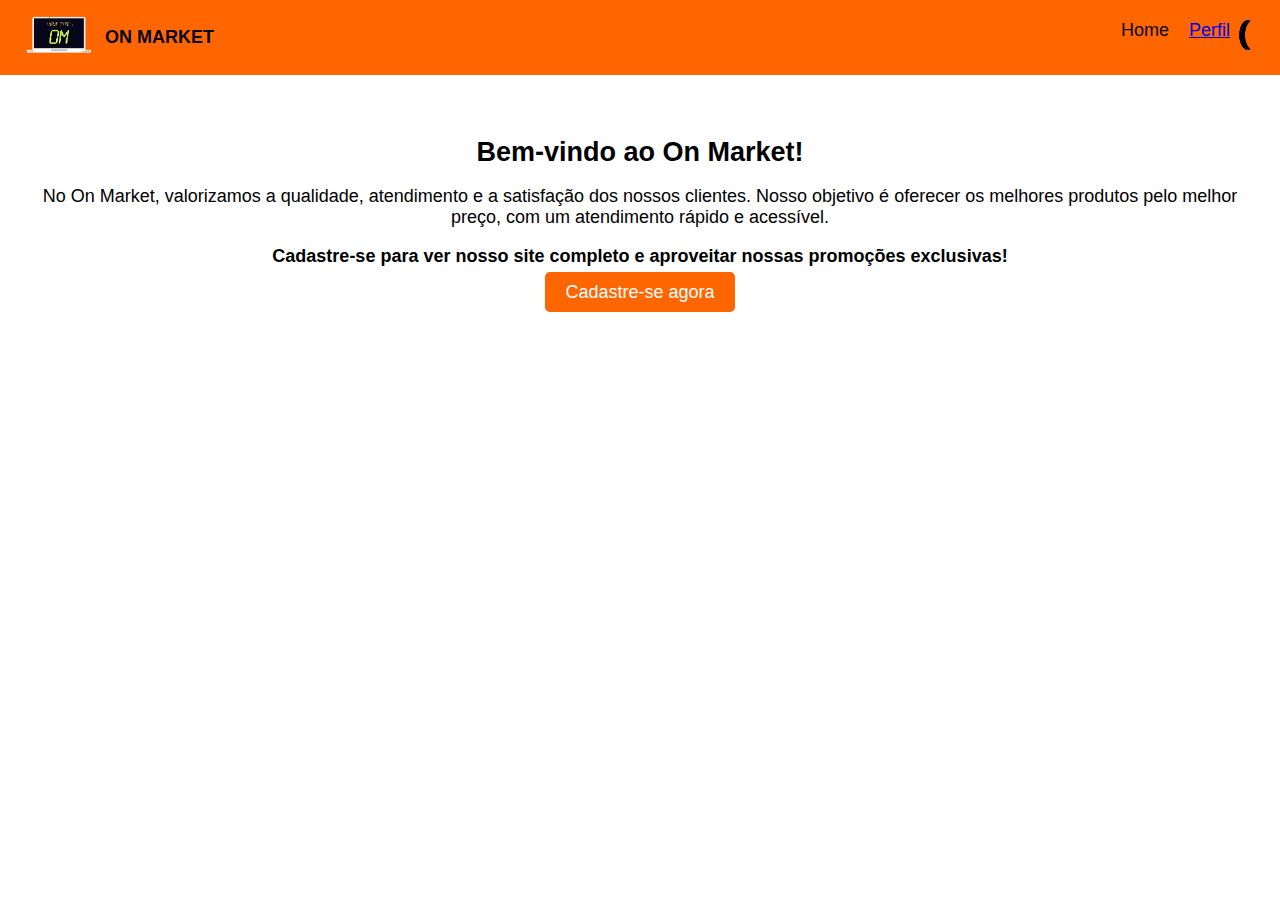
<file: project/index.html>
<!DOCTYPE html>
<html lang="pt-br">

<head>
  <meta charset="UTF-8">
  <meta name="viewport" content="width=device-width, initial-scale=1.0">
  <title>On Market</title>
  <link rel="stylesheet" href="css/home.css">
  <link rel="stylesheet" href="css/index.css">
</head>

<body>
    <header>
        <div class="logo">
          <a href="index.html"><img src="img/logo.png" alt="Logo"></a>
        </div>
        <h1 class="titulo">ON MARKET</h1>
    
        <nav class="menu-navegacao">
          <ul class="barra-navegacao">
            <li><a href="index.html">Home</a></li>
            <a href="login.html">Perfil</a>
            <ul class="sub-menu">
              <li><a href="login.html">Login</a></li>
              <li><a href="cadastro.html">Cadastre-se</a></li>
            </ul>
            <li><a href="#" onclick="toggleDarkMode()"><img src="img/dark.png" alt="Modo Escuro" class="dark-icon"></a></li>
      </ul>
    </nav>
  </header>

  <section class="info-nao-logado">
    <h2>Bem-vindo ao On Market!</h2>
    <p>No On Market, valorizamos a qualidade, atendimento e a satisfação dos nossos clientes. Nosso objetivo é oferecer os melhores produtos pelo melhor preço, com um atendimento rápido e acessível.</p>
    <p><strong>Cadastre-se para ver nosso site completo e aproveitar nossas promoções exclusivas!</strong></p>
    <a href="login.html" class="btn btn-primary">Cadastre-se agora</a>
  </section>

</main>

<script src="home.js"></script>
</body>

</html>
</file>
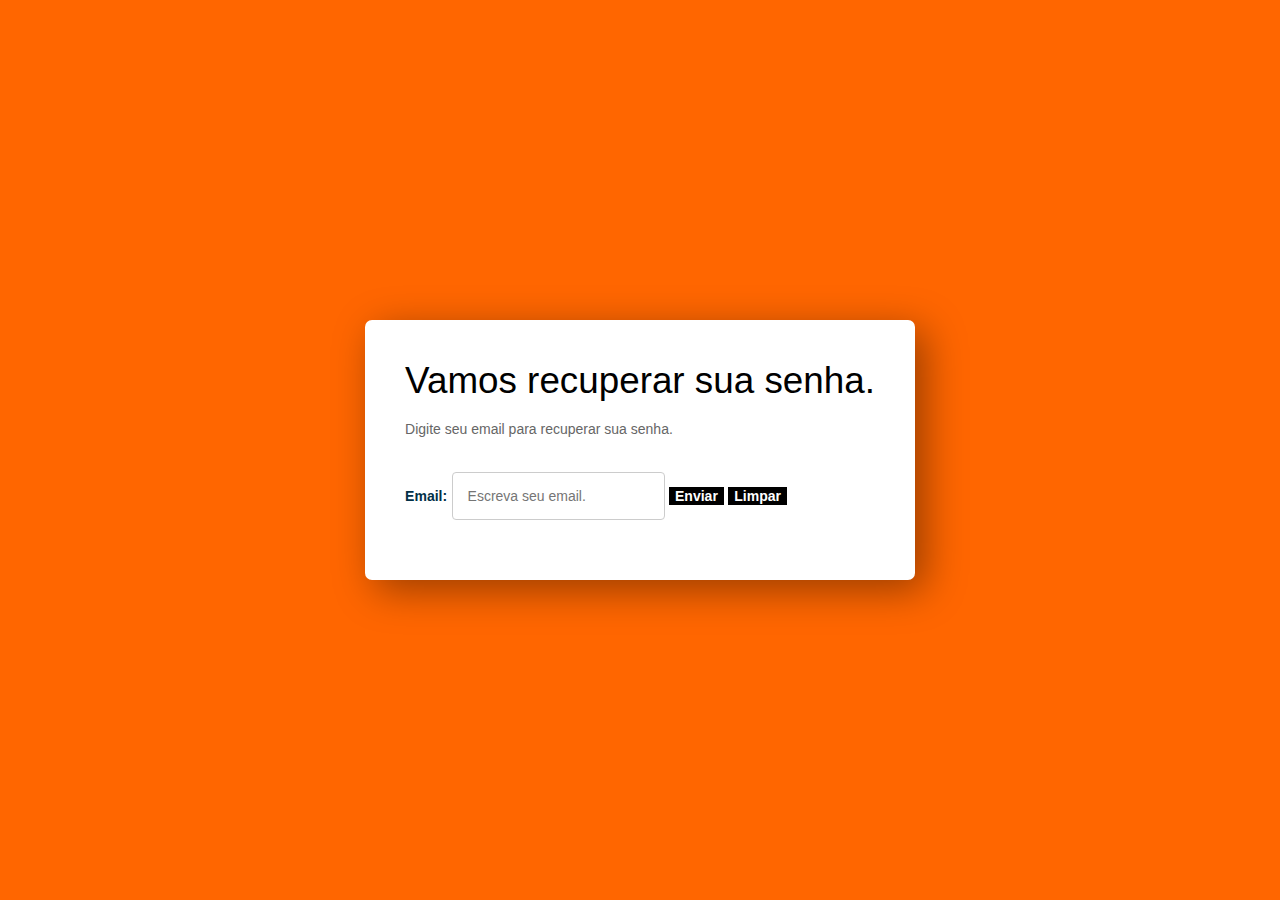
<file: project/email senha.html>
<!DOCTYPE html>
<html lang="pt-br">
<head>
  <meta charset="UTF-8">
  <meta http-equiv="X-UA-Compatible" content="IE=edge">
  <meta name="viewport" content="width=device-width, initial-scale=1.0">
  <title>Recuperação de Senha</title>
  <link rel="stylesheet" href="css/rec senha.css">
</head>
<body>
  <div class="page">
    <div class="areaRecuperacao">
    </div>
    <div class="formRecuperacao">
      <h1>Vamos recuperar sua senha.</h1>
      <p>Digite seu email para recuperar sua senha.</p>
      <form action="processar.php" method="post">
        <label for="email">Email:</label>
        <input type="email" id="email" name="email" placeholder="Escreva seu email." required>
        <button type="submit" class="btn">Enviar</button>
        <button type="reset" class="btn">Limpar</button>
      </form>
    </div>
  </div>
</body>
</html>
</file>
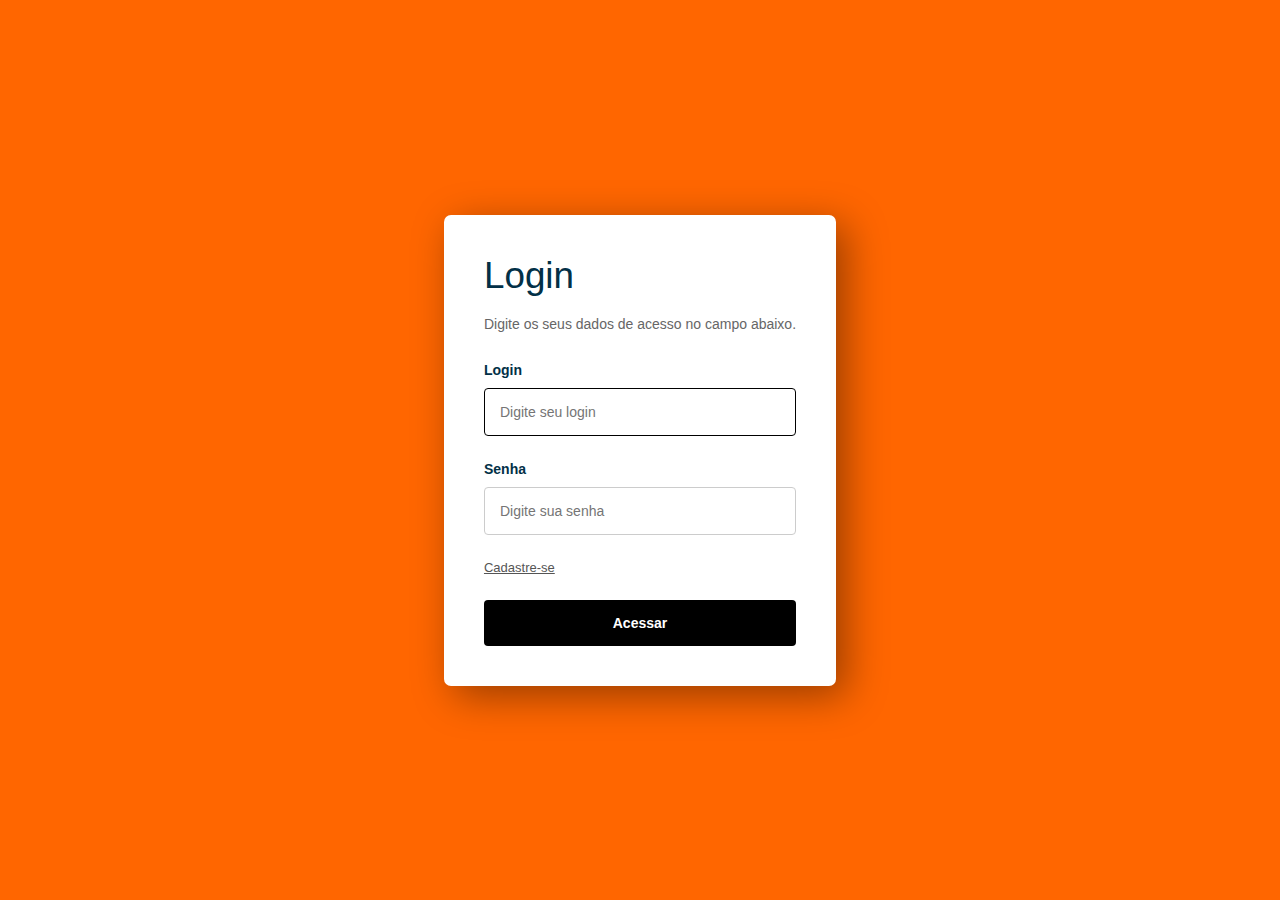
<file: project/login.html>
<!DOCTYPE html>
<html lang="pt-BR">

<head>
    <meta charset="UTF-8">
    <meta http-equiv="X-UA-Compatible" content="IE=edge">
    <meta name="viewport" content="width=device-width, initial-scale=1.0">
    <title>Login</title>
    <link rel="stylesheet" href="css/login.css">
</head>

<body>
    <div class="page">
        <form method="POST" action="processa_login.php" class="formLogin">
            <h1>Login</h1>
            <p>Digite os seus dados de acesso no campo abaixo.</p>

            <label for="login">Login</label>
            <input type="text" id="login" name="login" placeholder="Digite seu login" maxlength="6" required autofocus />

            <label for="password">Senha</label>
            <input type="password" id="password" name="password" placeholder="Digite sua senha" minlength="8" maxlength="8" required />

            <a href="cadastro.html">Cadastre-se</a>

            <input type="submit" value="Acessar" class="btn" />
        </form>
    </div>

</body>

</html>
</file>
<file: project/css/home.css>
/* Estilos básicos */
body {
  font-family: Arial, sans-serif;
  font-size: 18px;
  margin: 0;
  padding: 0;
  background-color: white;
  transition: background-color 0.3s, color 0.3s;
}

body.dark-mode {
  background-color: #121212;
  color: #ffffff;
}

header {
  background-color: #ff6600;
  display: flex;
  justify-content: space-between;
  align-items: center;
  padding: 10px 20px;
}

.logo img {
  height: 50px;
  width: 75px;
}

.titulo {
  color: #07071b;
  font-family: Arial, Helvetica, sans-serif;
  margin-left: 10px;
  font-size: 18px;
}

nav {
  display: flex;
  align-items: center;
  flex-grow: 1;
}

nav ul {
  list-style-type: none;
  display: flex;
  margin: 0;
  padding: 0;
  margin-left: auto;
}

nav ul li {
  margin-right: 20px;
  position: relative;
}

nav ul li:last-child {
  margin-right: 0;
}

nav ul li a {
  color: #07071B;
  text-decoration: none;
  font-size: 18px;
}

nav ul li a:hover,
nav ul li a:focus {
  color: #e65c00;
}

nav ul li img.dark-icon {
  width: 30px;
  height: 30px;
}

.sub-menu {
  display: none;
  position: absolute;
  top: 100%;
  left: 0;
  background-color: #faf9f9;
  padding: 10px;
}

.barra-navegacao li:hover ul.sub-menu {
  display: block;
}

.banner {
  background: url('img/banner.jpg') no-repeat center center;
  background-size: cover;
  color: #0f100f;
  text-align: center;
  padding: 60px 20px;
}

.banner h2 {
  font-size: 36px;
  margin-bottom: 20px;
}

.banner p {
  font-size: 18px;
  margin-bottom: 30px;
}

.banner-button {
  background-color: #ff6600;
  color: white;
  padding: 10px 20px;
  text-decoration: none;
  border-radius: 5px;
  font-size: 18px;
}

.banner-button:hover {
  background-color: #e65c00;
}

.carousel-container {
  display: flex;
  justify-content: center;
  align-items: center;
  max-width: 900px;
  margin: 40px auto;
  padding: 20px;
  background-color: white;
  box-shadow: 0 0 10px rgba(0, 0, 0, 0.1);
}

.carousel {
  position: relative;
  max-width: 300px;
  overflow: hidden;
}

.carousel-images {
  display: flex;
  transition: transform 0.5s ease-in-out;
}

.carousel-item {
  min-width: 300px;
  text-align: center;
}

.carousel-item img {
  width: 100%;
  height: auto;
  object-fit: cover;
}

.carousel-item p {
  margin-top: 10px;
  font-size: 18px;
}

.carousel-button {
  position: absolute;
  top: 40%;
  transform: translateY(-50%);
  background-color: rgba(0, 0, 0, 0.5);
  color: white;
  border: none;
  cursor: pointer;
  font-size: 20px;
  padding: 10px;
  transition: background-color 0.3s;
}

.carousel-button:hover {
  background-color: rgba(0, 0, 0, 0.7);
}

.prev {
  left: 0;
}

.next {
  right: 0;
}

.product-info {
  text-align: center;
  max-width: 300px;
}

.product-info img {
  width: 50px;
  height: 50px;
}

.product-info p {
  margin-top: 10px;
  font-size: 18px;
}

.destaque-button {
  background-color: #ff6600;
  color: white;
  padding: 10px 20px;
  text-decoration: none;
  border-radius: 5px;
  font-size: 18px;
  border: none;
  cursor: pointer;
  margin-left: 20px; /* Adicionado para mover o botão para a direita */
  margin-bottom: 20px;
}

.destaque-button:hover {
  background-color: #e65c00;
}

main {
  padding: 20px;
}

footer {
  background: #ff6600;
  color: black;
  text-align: center;
  padding: 1rem;
  font-family: Arial, Helvetica, sans-serif;
  font-size: 18px;
}

#pagamentos {
  display: flex;
  justify-content: center;
  align-items: center;
  margin-top: 20px;
}

.footer-logo {
  display: flex;
  align-items: center;
  justify-content: center;
  margin-top: 10px;
}

.footer-logo img {
  width: 60px;
  height: 50px;
  margin-right: 10px;
}

.footer-logo p {
  margin: 0;
  font-size: 18px;
  color: #07071B;
}

.cart-icon {
  width: 30px;
  height: 30px;
}

button {
  background-color: #ff6600;
  color: #fff;
  border: none;
  padding: 10px 20px;
  cursor: pointer;
  margin: 10px 0;
  display: block;
  text-align: center;
}

.cart {
  position: fixed;
  right: 20px;
  top: 20px;
  width: 300px;
  background-color: white;
  padding: 20px;
  box-shadow: 0 0 10px rgba(0,0,0,0.1);
  display: none;
  z-index: 1000;
  border-radius: 15px; /* Adicionado para bordas arredondadas */
}

.cart h2 {
  color: #ff6600;
  margin-top: 0;
}

#cart-items {
  list-style-type: none;
  padding: 0;
}

#cart-items li {
  display: flex;
  justify-content: space-between;
  margin-bottom: 10px;
}

.dark-mode .banner {
  background: url('img/banner_dark.jpg') no-repeat center center;
  background-size: cover;
}

.dark-mode header {
  background-color: #333333;
}

.dark-mode footer {
  background-color: #333333;
  color: white;
}

.dark-mode h2 {
  font-size: 36px;
  margin-bottom: 20px;
  color: white;
}

.dark-mode h3 {
  font-size: 20px;
  margin-bottom: 20px;
  color: black;
}

.dark-mode h4 {
  font-size: 20px;
  margin-bottom: 20px;
  color: black;
}

.dark-mode p {
  font-size: 18px;
  margin-bottom: 30px;
  color: white;
}

.dark-mode .destaque-button {
  color: black;
}

.dark-mode .cart {
  background-color: black;
  color: white;
}

/* Animação para piscar */
@keyframes blink {
  0%, 100% {
    color: #ffffff;
  }
  50% {
    color: #ff6600;
  }
}

/* Aplicar animação aos itens do menu de navegação no modo escuro */
.dark-mode nav ul li a:hover {
  animation: blink 1s infinite;
}
</file>
<file: project/css/index.css>
/* Estilos básicos */
body {
    font-family: Arial, sans-serif;
    font-size: 18px;
    margin: 0;
    padding: 0;
    background-color: white;
    transition: background-color 0.3s, color 0.3s;
    text-align: center; /* Centraliza o texto do body */
  }
  
  body.dark-mode {
    background-color: #121212;
    color: #ffffff;
  }
  
  header {
    background-color: #ff6600;
    display: flex;
    justify-content: space-between;
    align-items: center;
    padding: 10px 20px;
  }
  
  .logo img {
    height: 50px;
    width: 75px;
  }
  
  .titulo {
    color: #07071b;
    font-family: Arial, Helvetica, sans-serif;
    margin-left: 10px;
    font-size: 18px;
  }
  
  nav {
    display: flex;
    align-items: center;
    flex-grow: 1;
  }
  
  nav ul {
    list-style-type: none;
    display: flex;
    margin: 0;
    padding: 0;
    margin-left: auto;
  }
  
  nav ul li {
    margin-right: 20px;
    position: relative;
  }
  
  nav ul li:last-child {
    margin-right: 0;
  }
  
  nav ul li a {
    color: #07071B;
    text-decoration: none;
    font-size: 18px;
  }
  
  nav ul li a:hover,
  nav ul li a:focus {
    color: #e65c00;
  }
  
  nav ul li img.dark-icon {
    width: 30px;
    height: 30px;
  }
  
  .sub-menu {
    display: none;
    position: absolute;
    top: 100%;
    left: 0;
    background-color: #faf9f9;
    padding: 10px;
  }
  
  .barra-navegacao li:hover ul.sub-menu {
    display: block;
  }
  
  .info-nao-logado {
    padding: 20px;
    margin-top: 20px;
  }
  
  .info-nao-logado h2 {
    margin-bottom: 10px;
  }
  
  .info-nao-logado p {
    margin-bottom: 15px;
  }
  
  .info-nao-logado .btn {
    background-color: #ff6600;
    color: white;
    padding: 10px 20px;
    text-decoration: none;
    border-radius: 5px;
  }
  
  .info-nao-logado .btn:hover {
    background-color: #e65c00;
  }
  
  footer {
    background: #ff6600;
    color: black;
    text-align: center;
    padding: 1rem;
    font-family: Arial, Helvetica, sans-serif;
    font-size: 18px;
  }
  
  .dark-mode footer {
    background-color: #333333;
    color: white;
  }
</file>
<file: project/css/rec senha.css>
body {
  font-family: 'Inter', sans-serif;
  margin: 0;
  padding: 0;
  color: #023047;
  background-color: #ff6600;
}

.page {
  display: flex;
  flex-direction: column;
  align-items: center;
  align-content: center;
  justify-content: center;
  width: 100%;
  height: 100vh;
  background-color: #ff6600;
}

.areaRecuperacao img {
  width: 420px;
}

.formRecuperacao {
  display: flex;
  flex-direction: column;
  background-color: #fff;
  border-radius: 7px;
  padding: 40px;
  box-shadow: 10px 10px 40px rgba(0, 0, 0, 0.4);
  gap: 5px;
}

.formRecuperacao h1 {
  padding: 0;
  margin: 0;
  font-weight: 500;
  font-size: 2.3em;
  color: #000000;
}

.formRecuperacao p {
  display: inline-block;
  font-size: 14px;
  color: #666;
  margin-bottom: 25px;
}

.formRecuperacao input {
  padding: 15px;
  font-size: 14px;
  border: 1px solid #ccc;
  margin-bottom: 20px;
  margin-top: 5px;
  border-radius: 4px;
  transition: all linear 160ms;
  outline: none;
}

.formRecuperacao input:focus {
  border: 1px solid #000000;
}

.formRecuperacao label {
  font-size: 14px;
  font-weight: 600;
}

.formRecuperacao a {
  display: inline-block;
  margin-bottom: 20px;
  font-size: 13px;
  color: #555;
  transition: all linear 160ms;
}

.formRecuperacao a:hover {
  color: #f72585;
}

.btn {
  background-color: #000000;
  color: #fff;
  font-size: 14px;
  font-weight: 600;
  border: none !important;
  transition: all linear 160ms;
  cursor: pointer;
  margin: 0 !important;
}

.btn:hover {
  transform: scale(1.05);
  background-color: #3f3b3d;
}
</file>
<file: project/css/login.css>
body {
  font-family: 'Inter', sans-serif;
  margin: 0;
  padding: 0;
  color: #023047
}

.page {
  display: flex;
  flex-direction: column;
  align-items: center;
  align-content: center;
  justify-content: center;
  width: 100%;
  height: 100vh;
  background-color: #ff6600;
}

.formLogin {
  display: flex;
  flex-direction: column;
  background-color: #fff;
  border-radius: 7px;
  padding: 40px;
  box-shadow: 10px 10px 40px rgba(0, 0, 0, 0.4);
  gap: 5px
}

.areaLogin img {
  width: 420px;
}

.formLogin h1 {
  padding: 0;
  margin: 0;
  font-weight: 500;
  font-size: 2.3em;
}

.formLogin p {
  display: inline-block;
  font-size: 14px;
  color: #666;
  margin-bottom: 25px;
}

.formLogin input {
  padding: 15px;
  font-size: 14px;
  border: 1px solid #ccc;
  margin-bottom: 20px;
  margin-top: 5px;
  border-radius: 4px;
  transition: all linear 160ms;
  outline: none;
}


.formLogin input:focus {
  border: 1px solid #000000;
}

.formLogin label {
  font-size: 14px;
  font-weight: 600;
}

.formLogin a {
  display: inline-block;
  margin-bottom: 20px;
  font-size: 13px;
  color: #555;
  transition: all linear 160ms;
}

.formLogin a:hover {
  color: #f72585;
}

.btn {
  background-color: #000000;
  color: #fff;
  font-size: 14px;
  font-weight: 600;
  border: none !important;
  transition: all linear 160ms;
  cursor: pointer;
  margin: 0 !important;

}

.btn:hover {
  transform: scale(1.05);
  background-color: #3f3b3d;

}
</file>
